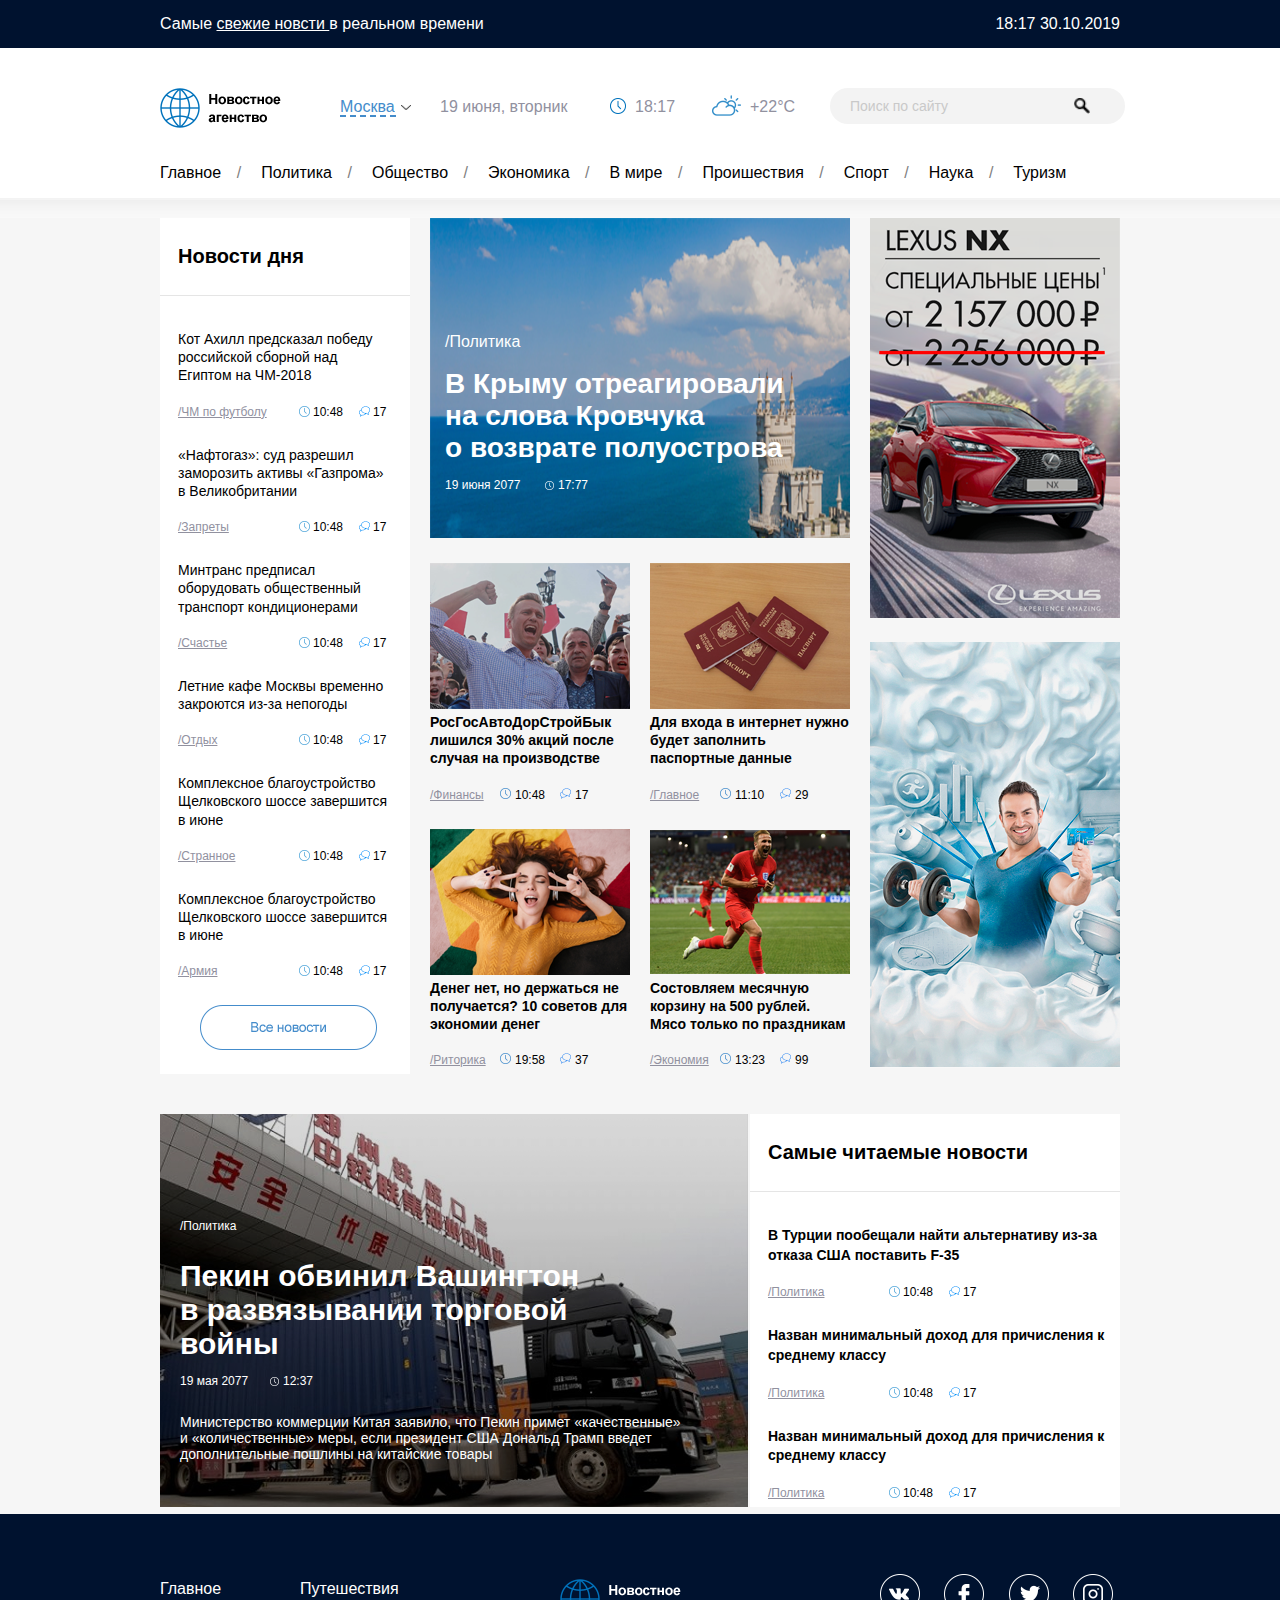
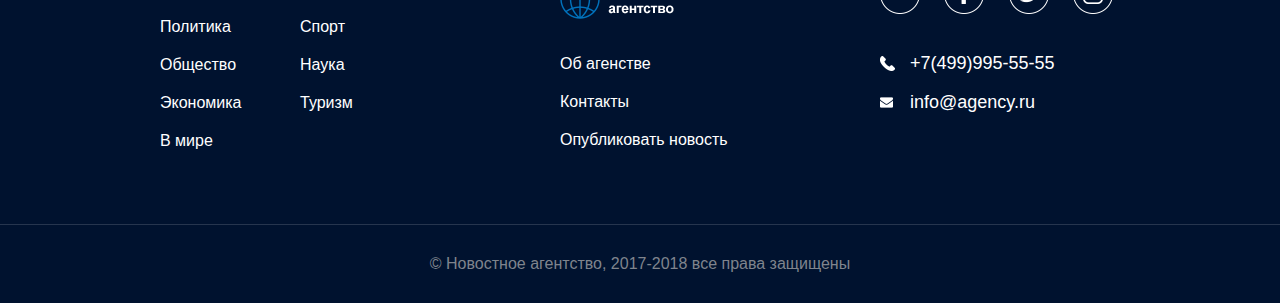
<file: index.html>
<!DOCTYPE html>
<html lang="ru">
<head>
	<meta charset="utf-8">
	<title>Новостная страница</title>
	<link rel="stylesheet" type="text/css" href="style.css">
</head>
<body>
<div id="black-bar">
	<div class="fixed-container"> Самые <a href="#"> свежие новсти </a> в реальном времени
		<time id="datatime" datetime="2019-10-30T18:17">18:17 30.10.2019</time>
	</div>
</div>
<header id="header">
	<div class="fixed-container">
		<div><img id="logo" src="img/logo.png" alt="Новостное агенство"></div>
		<div id="city">
			<label class="select-wrapper">
				Выбор города
				<select class="custom-select">
					<option value="Msc">Москва</option>
					<option value="Psk">Псков</option>
					<option value="Omsk">Омск</option>
				</select>
			</label>
		</div>
		<time id="top-datetime" datetime="2019-06-12T18:17">
			<span id="top-date">19 июня, вторник</span>
			<span id="top-time">18:17</span>
		</time>
		<span id="weather">+22&degC</span>
		<div id="top-search">
			<form action="#" method="get" id="header-search">
				<input id="search" type="text" name="search">
				<label for="search" id="search-label" >Поиск по сайту</label>
				<button id="search-submit" type="submit" arial-label="Найти"></button>
			</form>
		</div>
	</div>
</header>
<div id="menu-container">
		<nav class="fixed-container">
			<ul class="menu">
				<li class="menu__item"><a href="#">Главное</a></li>
				<li class="menu__item"><a href="#">Политика</a></li>
				<li class="menu__item"><a href="#">Общество</a></li>
				<li class="menu__item"><a href="#">Экономика</a></li>
				<li class="menu__item"><a href="#">В мире</a></li>
				<li class="menu__item"><a href="#">Проишествия</a></li>
				<li class="menu__item"><a href="#">Спорт</a></li>
				<li class="menu__item"><a href="#">Наука</a></li>
				<li class="menu__item"><a href="#">Туризм</a></li>
			</ul>
		</nav>
</div>
<!-- _____________________LEFT______________________________ -->
<main id="central-container">
	<div class="fixed-container">
		<section id="column-left">
			<h2>Новости дня</h2>
			<div class="news-item">
				<div class="news-item-text">Кот Ахилл предсказал победу российской сборной над Египтом на ЧМ-2018</div>
				<div class="news-item-props"> <a href="#">/ЧМ по футболу</a>
					<div class="news-time">10:48</div>
					<div class="news-comment-count">17</div>
				</div>
			</div>
			<div class="news-item">
				<div class="news-item-text">«Нафтогаз»: суд разрешил заморозить активы «Газпрома» в Великобритании</div>
				<div class="news-item-props"> <a href="#">/Запреты</a>
					<div class="news-time">10:48</div>
					<div class="news-comment-count">17</div>
				</div>
			</div>
			<div class="news-item">
				<div class="news-item-text">Минтранс предписал оборудовать общественный транспорт кондиционерами</div>
				<div class="news-item-props"> <a href="#">/Счастье</a>
					<div class="news-time">10:48</div>
					<div class="news-comment-count">17</div>
				</div>
			</div>
			<div class="news-item">
				<div class="news-item-text">Летние кафе Москвы временно закроются из-за непогоды</div>
				<div class="news-item-props"> <a href="#">/Отдых</a>
					<div class="news-time">10:48</div>
					<div class="news-comment-count">17</div>
				</div>
			</div>
			<div class="news-item">
				<div class="news-item-text">Комплексное благоустройство Щелковского шоссе завершится в июне</div>
				<div class="news-item-props"> <a href="#">/Странное</a>
					<div class="news-time">10:48</div>
					<div class="news-comment-count">17</div>
				</div>
			</div>
			<div class="news-item">
				<div class="news-item-text">Комплексное благоустройство Щелковского шоссе завершится в июне</div>
				<div class="news-item-props"> <a href="#">/Армия</a>
					<div class="news-time">10:48</div>
					<div class="news-comment-count">17</div>
				</div>
			</div>
			<div id="all-news">
				<a href="#"><img src="img/all-news.png" alt="кнопка"></a>
			</div>
		</section>
		<!-- ______________________________________________CENTRAL___________________________________________________ -->
		<section id="column-center">
			<div id="bg-img">
				<div id="tag">/Политика</div>
				<div id="heading-text">В Крыму отреагировали<br> на слова Кровчука<br> о возврате полуострова</div>
				<div id="central-data">19 июня 2077</div>
				<div id="central-time">17:77</div>
			</div>
				<div id="left-block-news">
				 	<div class="central-news-item">
						<div id="central-news-item-text-left">РосГосАвтоДорСтройБык лишился 30% акций после случая на производстве</div>
						<div class="central-news-item-props"> <a href="#">/Финансы</a>
						<div class="central-news-time">10:48</div>
						<div class="central-news-comment-count">17</div>
						</div>
					</div>
				</div>
				<div id="right-block-news">
					<div class="central-news-item">
						<div id="central-news-item-text-right">Для входа в интернет нужно будет заполнить паспортные данные</div>
						<div class="central-news-item-props"> <a href="#">/Главное</a>
						<div class="central-news-time">11:10</div>
						<div class="central-news-comment-count">29</div>
						</div>
					</div>
				
				</div>
				<div id="left-block-news-b">
				 	<div class="central-news-item">
						<div id="central-news-item-text-left-b">Денег нет, но держаться не получается? 10 советов для экономии денег</div>
						<div class="central-news-item-props"> <a href="#">/Риторика</a>
						<div class="central-news-time">19:58</div>
						<div class="central-news-comment-count">37</div>
						</div>
					</div>
				</div>
				<div id="right-block-news-b">
					<div class="central-news-item">
						<div id="central-news-item-text-right-b">Состовляем месячную корзину на 500 рублей. Мясо только по праздникам</div>
						<div class="central-news-item-props"> <a href="#">/Экономия</a>
						<div class="central-news-time">13:23</div>
						<div class="central-news-comment-count">99</div>
						</div>
					</div>
				
				</div>
		</section>
		<aside id="column-right">
			<img src="img/banner-1.png" alt="реклама">
			<img src="img/banner-2.png" alt="реклама">
		</aside>
	<!-- _______________________________________UNDER_________________________________________ -->
		<div class="fixed-container">
		<section id="special-news">
			<div id="under-tag">/Политика</div>
			<div id="head-under-text">Пекин обвинил Вашингтон<br> в развязывании торговой<br> войны</div>
			<div id="under-data">19 мая 2077</div>
			<div id="under-time">12:37</div>
			<div id="under-text">Министерство коммерции Китая заявило, что Пекин примет «качественные»<br> и «количественные» меры, если президент США Дональд Трамп введет<br> дополнительные пошлины на китайские товары</div>
			<div id="under-column">
			<h2>Самые читаемые новости</h2>
			<div class="under-item">
				<div class="under-news-item-text">В Турции пообещали найти альтернативу из-за отказа США поставить F-35</div>
				<div class="under-news-item-props"> <a href="#">/Политика</a>
					<div class="under-news-time">10:48</div>
					<div class="under-news-comment-count">17</div>
				</div>
			</div>
			<div class="under-item">
				<div class="under-news-item-text">Назван минимальный доход для причисления к среднему классу‍</div>
				<div class="under-news-item-props"> <a href="#">/Политика</a>
					<div class="under-news-time">10:48</div>
					<div class="under-news-comment-count">17</div>
				</div>
			</div>
			<div class="under-item">
				<div class="under-news-item-text">Назван минимальный доход для причисления к среднему классу‍</div>
				<div class="under-news-item-props"> <a href="#">/Политика</a>
					<div class="under-news-time">10:48</div>
					<div class="under-news-comment-count">17</div>
				</div>
			</div>
			</div>
		</section>
	</div>
</div>
<!-- ______________________footer____________________________________________ -->
<footer id="footer">
	<nav class="fixed-container">
		<div id="footer-menu-a">
			<ul>
				<li><a href="#">Главное</a></li>
				<li><a href="#">Политика</a></li>
				<li><a href="#">Общество</a></li>
				<li><a href="#">Экономика</a></li>
				<li><a href="#">В мире</a></li>
			</ul>
		</div>
		<div id="footer-menu-b">
			<ul>
				<li><a href="#">Путешествия</a></li>
				<li><a href="#">Спорт</a></li>
				<li><a href="#">Наука</a></li>
				<li><a href="#">Туризм</a></li>
			</ul>
		</div>
		<div id="footer-menu-c">
			<ul>
				<li><a href="#">Об агенстве</a></li>
				<li><a href="#">Контакты</a></li>
				<li><a href="#">Опубликовать новость</a></li>
			</ul>
		</div>
		<div id="footer-contact">
			<a href="#"><img src="img/vk.png" alt="вк"></a>
			<a href="#"><img src="img/facebook.png" alt="фс"></a>
			<a href="#"><img src="img/twitter.png" alt="тв"></a>
			<a href="#"><img src="img/instagram.png" alt="инст"></a>
			<p id="call">+7(499)995-55-55</p>
			<p id="email">info@agency.ru</p>
			
		</div>
	</nav>
	<div id="end">© Новостное агентство, 2017-2018 все права защищены</div>
</footer>
</main>
</body>
</html>
</file>
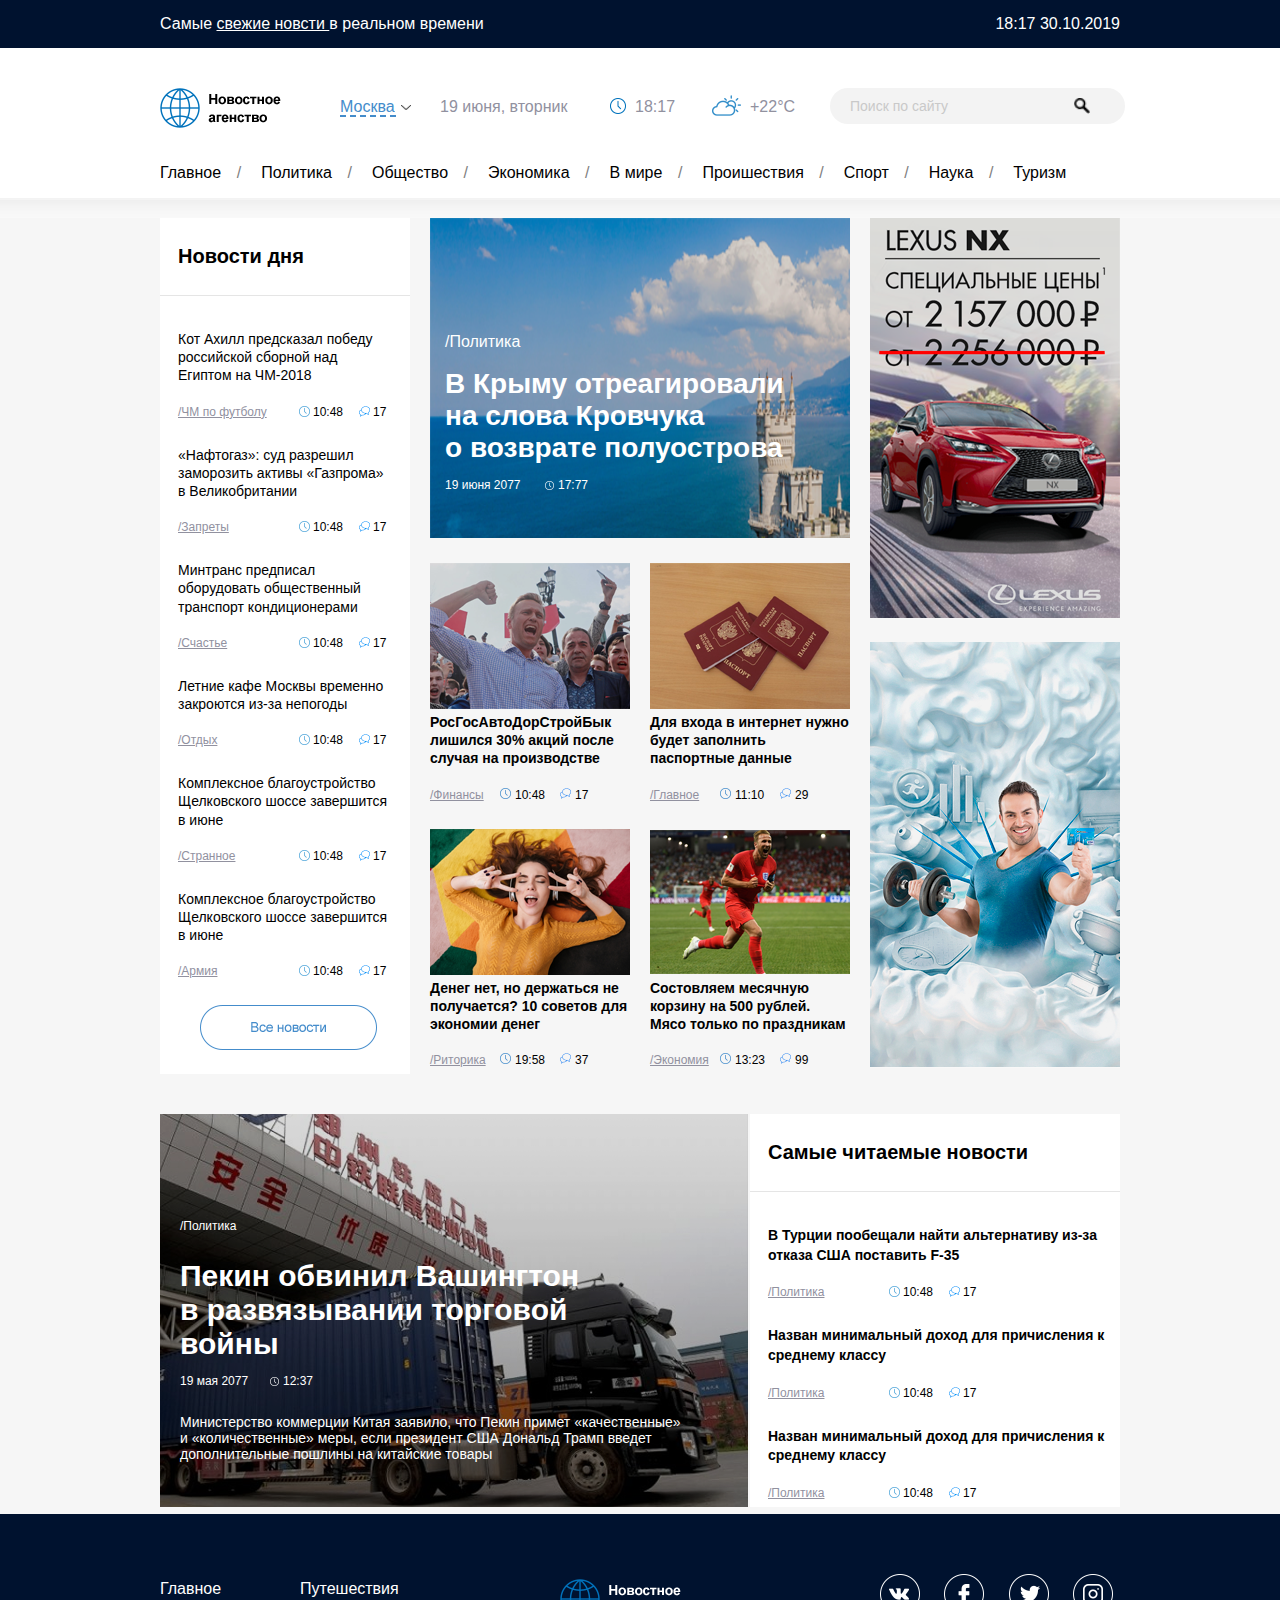
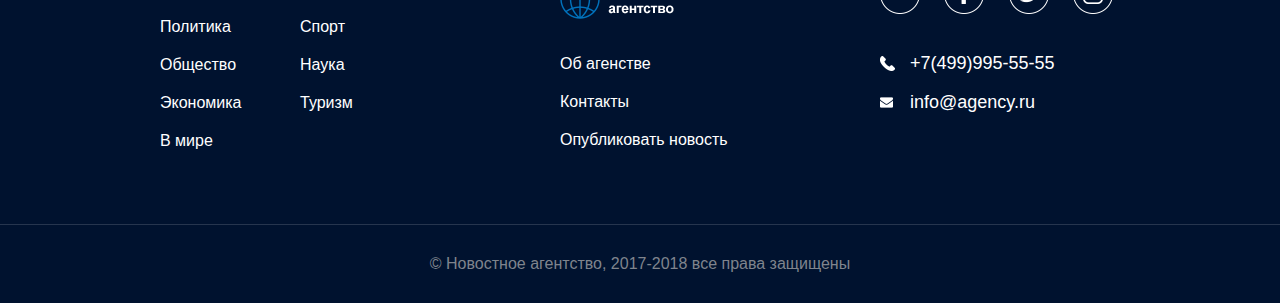
<file: popitka.html>
<!DOCTYPE html>
<html lang="ru">
<head>
	<meta charset="utf-8">
	<title>Новостная страница</title>
	<link rel="stylesheet" type="text/css" href="popitka.css">
</head>
<body>
<div id="black-bar">
	<div class="fixed-container"> Самые <a href="#"> свежие новсти </a> в реальном времени
		<time id="datatime" datetime="2019-10-30T18:17">18:17 30.10.2019</time>
	</div>
</div>
<header id="header">
	<div class="fixed-container">
		<div><img id="logo" src="img/logo.png" alt="Новостное агенство"></div>
		<div id="city">
			<label class="select-wrapper">
				Выбор города
				<select class="custom-select">
					<option value="Msc">Москва</option>
					<option value="Psk">Псков</option>
					<option value="Omsk">Омск</option>
				</select>
			</label>
		</div>
		<time id="top-datetime" datetime="2019-06-12T18:17">
			<span id="top-date">19 июня, вторник</span>
			<span id="top-time">18:17</span>
		</time>
		<span id="weather">+22&degC</span>
		<div id="top-search">
			<form action="#" method="get" id="header-search">
				<input id="search" type="text" name="search">
				<label for="search" id="search-label" >Поиск по сайту</label>
				<button id="search-submit" type="submit" arial-label="Найти"></button>
			</form>
		</div>
	</div>
</header>
<div id="menu-container">
		<nav class="fixed-container">
			<ul class="menu">
				<li class="menu__item"><a href="#">Главное</a></li>
				<li class="menu__item"><a href="#">Политика</a></li>
				<li class="menu__item"><a href="#">Общество</a></li>
				<li class="menu__item"><a href="#">Экономика</a></li>
				<li class="menu__item"><a href="#">В мире</a></li>
				<li class="menu__item"><a href="#">Проишествия</a></li>
				<li class="menu__item"><a href="#">Спорт</a></li>
				<li class="menu__item"><a href="#">Наука</a></li>
				<li class="menu__item"><a href="#">Туризм</a></li>
			</ul>
		</nav>
</div>
<!-- _____________________LEFT______________________________ -->
<main id="central-container">
	<div class="fixed-container">
		<section id="column-left">
			<h2>Новости дня</h2>
			<div class="news-item">
				<div class="news-item-text">Кот Ахилл предсказал победу российской сборной над Египтом на ЧМ-2018</div>
				<div class="news-item-props"> <a href="#">/ЧМ по футболу</a>
					<div class="news-time">10:48</div>
					<div class="news-comment-count">17</div>
				</div>
			</div>
			<div class="news-item">
				<div class="news-item-text">«Нафтогаз»: суд разрешил заморозить активы «Газпрома» в Великобритании</div>
				<div class="news-item-props"> <a href="#">/Запреты</a>
					<div class="news-time">10:48</div>
					<div class="news-comment-count">17</div>
				</div>
			</div>
			<div class="news-item">
				<div class="news-item-text">Минтранс предписал оборудовать общественный транспорт кондиционерами</div>
				<div class="news-item-props"> <a href="#">/Счастье</a>
					<div class="news-time">10:48</div>
					<div class="news-comment-count">17</div>
				</div>
			</div>
			<div class="news-item">
				<div class="news-item-text">Летние кафе Москвы временно закроются из-за непогоды</div>
				<div class="news-item-props"> <a href="#">/Отдых</a>
					<div class="news-time">10:48</div>
					<div class="news-comment-count">17</div>
				</div>
			</div>
			<div class="news-item">
				<div class="news-item-text">Комплексное благоустройство Щелковского шоссе завершится в июне</div>
				<div class="news-item-props"> <a href="#">/Странное</a>
					<div class="news-time">10:48</div>
					<div class="news-comment-count">17</div>
				</div>
			</div>
			<div class="news-item">
				<div class="news-item-text">Комплексное благоустройство Щелковского шоссе завершится в июне</div>
				<div class="news-item-props"> <a href="#">/Армия</a>
					<div class="news-time">10:48</div>
					<div class="news-comment-count">17</div>
				</div>
			</div>
			<div id="all-news">
				<a href="#"><img src="img/all-news.png" alt="кнопка"></a>
			</div>
		</section>
		<!-- ______________________________________________CENTRAL___________________________________________________ -->
		<section id="column-center">
			<div id="bg-img">
				<div id="tag">/Политика</div>
				<div id="heading-text">В Крыму отреагировали<br> на слова Кровчука<br> о возврате полуострова</div>
				<div id="central-data">19 июня 2077</div>
				<div id="central-time">17:77</div>
			</div>
				<div id="left-block-news">
				 	<div class="central-news-item">
						<div id="central-news-item-text-left">РосГосАвтоДорСтройБык лишился 30% акций после случая на производстве</div>
						<div class="central-news-item-props"> <a href="#">/Финансы</a>
						<div class="central-news-time">10:48</div>
						<div class="central-news-comment-count">17</div>
						</div>
					</div>
				</div>
				<div id="right-block-news">
					<div class="central-news-item">
						<div id="central-news-item-text-right">Для входа в интернет нужно будет заполнить паспортные данные</div>
						<div class="central-news-item-props"> <a href="#">/Главное</a>
						<div class="central-news-time">11:10</div>
						<div class="central-news-comment-count">29</div>
						</div>
					</div>
				
				</div>
				<div id="left-block-news-b">
				 	<div class="central-news-item">
						<div id="central-news-item-text-left-b">Денег нет, но держаться не получается? 10 советов для экономии денег</div>
						<div class="central-news-item-props"> <a href="#">/Риторика</a>
						<div class="central-news-time">19:58</div>
						<div class="central-news-comment-count">37</div>
						</div>
					</div>
				</div>
				<div id="right-block-news-b">
					<div class="central-news-item">
						<div id="central-news-item-text-right-b">Состовляем месячную корзину на 500 рублей. Мясо только по праздникам</div>
						<div class="central-news-item-props"> <a href="#">/Экономия</a>
						<div class="central-news-time">13:23</div>
						<div class="central-news-comment-count">99</div>
						</div>
					</div>
				
				</div>
		</section>
		<aside id="column-right">
			<img src="img/banner-1.png" alt="реклама">
			<img src="img/banner-2.png" alt="реклама">
		</aside>
	<!-- _______________________________________UNDER_________________________________________ -->
		<div class="fixed-container">
		<section id="special-news">
			<div id="under-tag">/Политика</div>
			<div id="head-under-text">Пекин обвинил Вашингтон<br> в развязывании торговой<br> войны</div>
			<div id="under-data">19 мая 2077</div>
			<div id="under-time">12:37</div>
			<div id="under-text">Министерство коммерции Китая заявило, что Пекин примет «качественные»<br> и «количественные» меры, если президент США Дональд Трамп введет<br> дополнительные пошлины на китайские товары</div>
			<div id="under-column">
			<h2>Самые читаемые новости</h2>
			<div class="under-item">
				<div class="under-news-item-text">В Турции пообещали найти альтернативу из-за отказа США поставить F-35</div>
				<div class="under-news-item-props"> <a href="#">/Политика</a>
					<div class="under-news-time">10:48</div>
					<div class="under-news-comment-count">17</div>
				</div>
			</div>
			<div class="under-item">
				<div class="under-news-item-text">Назван минимальный доход для причисления к среднему классу‍</div>
				<div class="under-news-item-props"> <a href="#">/Политика</a>
					<div class="under-news-time">10:48</div>
					<div class="under-news-comment-count">17</div>
				</div>
			</div>
			<div class="under-item">
				<div class="under-news-item-text">Назван минимальный доход для причисления к среднему классу‍</div>
				<div class="under-news-item-props"> <a href="#">/Политика</a>
					<div class="under-news-time">10:48</div>
					<div class="under-news-comment-count">17</div>
				</div>
			</div>
			</div>
		</section>
	</div>
</div>
<!-- ______________________footer____________________________________________ -->
<footer id="footer">
	<nav class="fixed-container">
		<div id="footer-menu-a">
			<ul>
				<li><a href="#">Главное</a></li>
				<li><a href="#">Политика</a></li>
				<li><a href="#">Общество</a></li>
				<li><a href="#">Экономика</a></li>
				<li><a href="#">В мире</a></li>
			</ul>
		</div>
		<div id="footer-menu-b">
			<ul>
				<li><a href="#">Путешествия</a></li>
				<li><a href="#">Спорт</a></li>
				<li><a href="#">Наука</a></li>
				<li><a href="#">Туризм</a></li>
			</ul>
		</div>
		<div id="footer-menu-c">
			<ul>
				<li><a href="#">Об агенстве</a></li>
				<li><a href="#">Контакты</a></li>
				<li><a href="#">Опубликовать новость</a></li>
			</ul>
		</div>
		<div id="footer-contact">
			<a href="#"><img src="img/vk.png" alt="вк"></a>
			<a href="#"><img src="img/facebook.png" alt="фс"></a>
			<a href="#"><img src="img/twitter.png" alt="тв"></a>
			<a href="#"><img src="img/instagram.png" alt="инст"></a>
			<p id="call">+7(499)995-55-55</p>
			<p id="email">info@agency.ru</p>
			
		</div>
	</nav>
	<div id="end">© Новостное агентство, 2017-2018 все права защищены</div>
</footer>
</main>
</body>
</html>
</file>
<file: style.css>
html, body {
	margin: 0;
	padding: 0;
	min-width: 1000px;
	font-family: Arial;
	color: #000;
}
h2 {
	font-size: 20px;
	padding: 27px 0 27px 18px;
	margin: 0 0 34px;
	border-bottom: 1px solid #e5e5e5;
}
#black-bar {
	background-color: #00122f;
	padding: 15px 0;
	color: #fff;
}
#black-bar a {
	color: white;
}
.fixed-container {
	width: 960px;
	position: relative;
	margin: 0 auto;
}
#datatime {
	float: right;
}
#header {
	height: 100px;
	position: relative;
}
#logo {
	position: absolute;
	top: 40px;
}
#city {
	position: absolute;
	left: 180px;
	top: 50px;
}
.select-wrapper {
	display: inline-block;
	position: relative;
	font-size: 0;
}
.select-wrapper::after {
	content: '';
	position: absolute;
	bottom: 0;
	left: 0;
	right: 15px;
	height: 1px;
	border-bottom: 2px dashed #448ccb;
}
.custom-select {
	border: 0;
	padding-bottom: 2px;
	outline: none;
	-webkit-appearance: none;
	-moz-appearance: none;
	appearance: none;
	font-size: 16px;
	padding-right: 16px;
	background: url(img/down-arrow.png) 100% center no-repeat;
	background-size: 10px 5px;
	color: #448ccb;
}
#top-date{
	position: absolute;
	top: 50px;
	left: 280px;
	color: #91919f;
}
#top-time{
	position: absolute;
	padding-left: 25px;
	top: 50px;
	left: 450px;
	color: #91919f;
	background: url(img/top-clock.png) top left no-repeat;
	background-size: auto;
}
#weather{
	position: absolute;
	padding: 5px 0 0 40px;
	left: 550px;
	top: 45px;
	background: url(img/pogoda.png) top left no-repeat;
	background-size: auto;
	text-align: right;
	color: #91919f;
}
#top-search{
	position: absolute;
	left: 670px;
	top: 40px;
}
#header-search{
	position: relative;
	width: 260px;
	font-size: 14px;
}
#search{
	width: 100%;
	padding: 10px 15px 10px 20px;
	border: 0;
	font: inherit;
	background-color: #f3f3f3;
	border-radius: 20px;
}
#search:focus{
	outline: none;
}
#search-label{
	position: absolute;
	top: 10px;
	left: 20px;
	color: #c9c9c9;
}
#search:focus + #search-label{
	display: none;
}
#search-submit{
	border: 0;
	padding: 0;
	height: 16px;
	width: 16px;
	background: transparent;
	background: url(img/search.png) center no-repeat;
	position: absolute;
	top: 10px;
	right: 0;
	background-size: contain;
	cursor: pointer;
	outline: none;
}
.menu {
	list-style: none;
	padding: 0;
	display: flex;
}

.menu__item {
	position: relative;
	padding-right: 20px;
	margin-right: 20px;
}
.menu__item:not(:last-child)::after {
	content: '/';
	position: absolute;
	right: 0;
	color: gray;
}
.menu a {
	text-decoration: none;
	color: black;
}
#central-container{
	padding-top: 20px;
	background-color:#f6f6f6;
	background-image: url(img/central-bg-top.png);
	background-repeat: repeat-x;
}
#central-container .fixed-container{
	overflow-y: hidden;
}
#column-left{
	background-color: #ffffff;
	width: 250px;
	float: left;
}
	.news-item{
		padding-left: 18px;
		margin-bottom: 27px;
		font-size: 14px;

	}
	.news-item-text{
		margin-bottom: 20px;
		padding-right: 20px;
		line-height: 130%;
	}
	.news-item-props a{
		color: #91919f;
		}
	.news-item-props{
		font-size: 12px;
		position: relative;
	}
	.news-time{
		position: absolute;
		top: 0;
		left: 120px;
		padding-left: 15px;
		background-image: url(img/icon-time.png);
		background-repeat: no-repeat;
	}
	.news-comment-count{
		position: absolute;
		top: 0;
		left: 180px;
		padding-left: 15px;
		background-image: url(img/icon-comments.png);
		background-repeat: no-repeat;
	}
	#all-news{
		padding: 0 40px 20px 40px;
	}
#column-center{
	width: 420px;
	float: left;
	margin-left: 20px;
	background-color: #f6f6f6;
}
	#bg-img{
		height: 320px;
		color: white;
		background-image: url(img/bg-img.png);
		background-size: 460px 400px;
		position: relative;
	}
	#tag{
		position: absolute;
		top: 115px;
		left: 15px;
	}
	#heading-text{
		font-size: 28px;
		font-weight: bold;
		position: absolute;
		left: 15px;
		top: 150px;
	}
	#central-data{
		position: absolute;
		font-size: 12px;
		top: 260px;
		left: 15px;
	}
	#central-time{
		position: absolute;
		font-size: 12px;
		top: 260px;
		left: 115px;
		padding-left: 13px;
		background: url(img/clock-bg.png) left center no-repeat;
	}
	#left-block-news{
		width: 200px;
		margin-top:25px;
		float: left;
	}
	.central-news-item{
		margin-bottom: 27px;
		font-size: 14px;

	}
	#central-news-item-text-left{
		margin-bottom:20px;
		padding-top: 150px;
		background-image: url(img/naval.png);
		background-repeat: no-repeat;
		background-position: top;
		font-weight: bold;
		line-height: 130%;
	}
	.central-news-item-props a{
		color: #91919f
		}
	.central-news-item-props{
		font-size: 12px;
		position: relative;
	}
	.central-news-time{
		position: absolute;
		top: 0;
		left: 70px;
		background-image: url(img/clock-center.png);
		background-repeat: no-repeat;
		padding-left: 15px;
	}
	.central-news-comment-count{
		position: absolute;
		top: 0;
		left: 130px;
		background-image: url(img/chat-center.png);
		background-repeat: no-repeat;
		padding-left: 15px;
	}
	#central-news-item-text-right{
		margin-bottom:20px;
		padding-top: 150px;
		background-image: url(img/passport.png);
		background-repeat: no-repeat;
		background-position: top;
		font-weight: bold;
		line-height: 130%;
	}
	#right-block-news{
		width: 200px;
		margin-top: 25px;
		float: left;
		margin-left: 20px;
	}
	#left-block-news-b{
		width: 200px;
		float: left;
	}
	#right-block-news-b{
		width: 200px;
		float: left;
		margin-left: 20px;
	}
	#central-news-item-text-left-b{
		margin-bottom:20px;
		padding-top: 150px;
		background-image: url(img/girl.png);
		background-repeat: no-repeat;
		background-position: top;
		font-weight: bold;
		line-height: 130%;
	}
	#central-news-item-text-right-b{
		margin-bottom:20px;
		padding-top: 150px;
		background-image: url(img/foot.png);
		background-repeat: no-repeat;
		background-position: top;
		font-weight: bold;
		line-height: 130%;
	}
#column-right{
	width: 250px;
	float: right;
}
#column-right img{
	margin-bottom: 20px;
}
#special-news {
	margin: 20px 0 0 0; 
	position: relative;
	background-image: url(img/pekin.png);
	background-repeat: no-repeat;
	overflow-y: hidden;
	height: 400px;
	color: #ffffff;
}
#under-tag{
	position: absolute;
	top: 105px;
	font-size: 12px;
	padding-left: 20px;
}
#head-under-text{
	position: absolute;
	top: 145px;
	font-size: 30px;
	font-weight: bold;
	padding-left: 20px;
}
#under-data{
	position: absolute;
	top: 260px;
	font-size: 12px;
	padding-left: 20px;
}
#under-time{
	position: absolute;
	top: 260px;
	font-size: 12px;
	left: 110px;
	padding-left: 13px;
	background: url("img/clock-bg.png") left center no-repeat;
}
#under-text{
	position: absolute;
	top: 300px;
	font-size: 14px;
	padding-left: 20px;
}
#under-column{
	position: absolute;
	float: right;
	width: 370px;
	height: 393px;
	color: black;
	left: 590px;
	background-color: white;
}
.under-item{
	padding-left: 18px;
	margin-bottom: 27px;
	font-size: 14px;
	}
.under-news-item-text{
	margin-bottom: 20px;
	font-weight: bold;
	line-height: 140%;
}
.under-news-item-props a{
	color: #91919f;
}
.under-news-item-props{
	font-size: 12px;
	position: relative;
}
.under-news-time{
	position: absolute;
	top: 0;
	left: 120px;
	padding-left: 15px;
	background-image: url(img/icon-time.png);
	background-repeat: no-repeat;
}
.under-news-comment-count{
	position: absolute;
	top: 0;
	left: 180px;
	padding-left: 15px;
	background-image: url(img/icon-comments.png);
	background-repeat: no-repeat;
}

#footer{
	background-color: #00122f;
}
#footer .fixed-container{
	color: white;
	height: 310px;
	position: relative;
}
#footer a {
	color: white;
	text-decoration: none;
}
#footer ul {
	list-style-type: none;
	margin-left: 0;
	padding-left: 0;
}
#footer li {
	padding-bottom: 20px;
}
#footer-menu-a{
	position: absolute;
	top: 50px;
}
#footer-menu-b{
	position: absolute;
	top: 50px;
	left: 140px;
}
#footer-menu-c{
	position: absolute;
	padding-top: 60px;
	top: 65px;
	left: 400px;
	background-image: url(img/footer-logo.png);
	background-repeat: no-repeat;
	background-position: left top;
}
#footer-contact{
	position: absolute;
	top: 60px;
	left: 700px;
}
#footer-contact img {
	margin-left: 20px;
}
#call{
	font-size: 18px;
	margin: 35px 0 0 20px;
	padding-left: 30px;
	background-image: url(img/call.png);
	background-repeat: no-repeat;
	background-position: left;
}
#email{
	font-size: 18px;
	margin-left: 20px;
	padding-left: 30px;
	background-image: url(img/mail.png);
	background-repeat: no-repeat;
	background-position: left;

}
#end {
	color:#7f848d;
	border-top: 1px solid #26354e;
	text-align: center;
	padding: 30px 0;
}
</file>
<file: popitka.css>
html, body {
	margin: 0;
	padding: 0;
	min-width: 1000px;
	font-family: Arial;
	color: #000;
}
h2 {
	font-size: 20px;
	padding: 27px 0 27px 18px;
	margin: 0 0 34px;
	border-bottom: 1px solid #e5e5e5;
}
#black-bar {
	background-color: #00122f;
	padding: 15px 0;
	color: #fff;
}
#black-bar a {
	color: white;
}
.fixed-container {
	width: 960px;
	position: relative;
	margin: 0 auto;
}
#datatime {
	float: right;
}
#header {
	height: 100px;
	position: relative;
}
#logo {
	position: absolute;
	top: 40px;
}
#city {
	position: absolute;
	left: 180px;
	top: 50px;
}
.select-wrapper {
	display: inline-block;
	position: relative;
	font-size: 0;
}
.select-wrapper::after {
	content: '';
	position: absolute;
	bottom: 0;
	left: 0;
	right: 15px;
	height: 1px;
	border-bottom: 2px dashed #448ccb;
}
.custom-select {
	border: 0;
	padding-bottom: 2px;
	outline: none;
	-webkit-appearance: none;
	-moz-appearance: none;
	appearance: none;
	font-size: 16px;
	padding-right: 16px;
	background: url(img/down-arrow.png) 100% center no-repeat;
	background-size: 10px 5px;
	color: #448ccb;
}
#top-date{
	position: absolute;
	top: 50px;
	left: 280px;
	color: #91919f;
}
#top-time{
	position: absolute;
	padding-left: 25px;
	top: 50px;
	left: 450px;
	color: #91919f;
	background: url(img/top-clock.png) top left no-repeat;
	background-size: auto;
}
#weather{
	position: absolute;
	padding: 5px 0 0 40px;
	left: 550px;
	top: 45px;
	background: url(img/pogoda.png) top left no-repeat;
	background-size: auto;
	text-align: right;
	color: #91919f;
}
#top-search{
	position: absolute;
	left: 670px;
	top: 40px;
}
#header-search{
	position: relative;
	width: 260px;
	font-size: 14px;
}
#search{
	width: 100%;
	padding: 10px 15px 10px 20px;
	border: 0;
	font: inherit;
	background-color: #f3f3f3;
	border-radius: 20px;
}
#search:focus{
	outline: none;
}
#search-label{
	position: absolute;
	top: 10px;
	left: 20px;
	color: #c9c9c9;
}
#search:focus + #search-label{
	display: none;
}
#search-submit{
	border: 0;
	padding: 0;
	height: 16px;
	width: 16px;
	background: transparent;
	background: url(img/search.png) center no-repeat;
	position: absolute;
	top: 10px;
	right: 0;
	background-size: contain;
	cursor: pointer;
	outline: none;
}
.menu {
	list-style: none;
	padding: 0;
	display: flex;
}

.menu__item {
	position: relative;
	padding-right: 20px;
	margin-right: 20px;
}
.menu__item:not(:last-child)::after {
	content: '/';
	position: absolute;
	right: 0;
	color: gray;
}
.menu a {
	text-decoration: none;
	color: black;
}
#central-container{
	padding-top: 20px;
	background-color:#f6f6f6;
	background-image: url(img/central-bg-top.png);
	background-repeat: repeat-x;
}
#central-container .fixed-container{
	overflow-y: hidden;
}
#column-left{
	background-color: #ffffff;
	width: 250px;
	float: left;
}
	.news-item{
		padding-left: 18px;
		margin-bottom: 27px;
		font-size: 14px;

	}
	.news-item-text{
		margin-bottom: 20px;
		padding-right: 20px;
		line-height: 130%;
	}
	.news-item-props a{
		color: #91919f;
		}
	.news-item-props{
		font-size: 12px;
		position: relative;
	}
	.news-time{
		position: absolute;
		top: 0;
		left: 120px;
		padding-left: 15px;
		background-image: url(img/icon-time.png);
		background-repeat: no-repeat;
	}
	.news-comment-count{
		position: absolute;
		top: 0;
		left: 180px;
		padding-left: 15px;
		background-image: url(img/icon-comments.png);
		background-repeat: no-repeat;
	}
	#all-news{
		padding: 0 40px 20px 40px;
	}
#column-center{
	width: 420px;
	float: left;
	margin-left: 20px;
	background-color: #f6f6f6;
}
	#bg-img{
		height: 320px;
		color: white;
		background-image: url(img/bg-img.png);
		background-size: 460px 400px;
		position: relative;
	}
	#tag{
		position: absolute;
		top: 115px;
		left: 15px;
	}
	#heading-text{
		font-size: 28px;
		font-weight: bold;
		position: absolute;
		left: 15px;
		top: 150px;
	}
	#central-data{
		position: absolute;
		font-size: 12px;
		top: 260px;
		left: 15px;
	}
	#central-time{
		position: absolute;
		font-size: 12px;
		top: 260px;
		left: 115px;
		padding-left: 13px;
		background: url(img/clock-bg.png) left center no-repeat;
	}
	#left-block-news{
		width: 200px;
		margin-top:25px;
		float: left;
	}
	.central-news-item{
		margin-bottom: 27px;
		font-size: 14px;

	}
	#central-news-item-text-left{
		margin-bottom:20px;
		padding-top: 150px;
		background-image: url(img/naval.png);
		background-repeat: no-repeat;
		background-position: top;
		font-weight: bold;
		line-height: 130%;
	}
	.central-news-item-props a{
		color: #91919f
		}
	.central-news-item-props{
		font-size: 12px;
		position: relative;
	}
	.central-news-time{
		position: absolute;
		top: 0;
		left: 70px;
		background-image: url(img/clock-center.png);
		background-repeat: no-repeat;
		padding-left: 15px;
	}
	.central-news-comment-count{
		position: absolute;
		top: 0;
		left: 130px;
		background-image: url(img/chat-center.png);
		background-repeat: no-repeat;
		padding-left: 15px;
	}
	#central-news-item-text-right{
		margin-bottom:20px;
		padding-top: 150px;
		background-image: url(img/passport.png);
		background-repeat: no-repeat;
		background-position: top;
		font-weight: bold;
		line-height: 130%;
	}
	#right-block-news{
		width: 200px;
		margin-top: 25px;
		float: left;
		margin-left: 20px;
	}
	#left-block-news-b{
		width: 200px;
		float: left;
	}
	#right-block-news-b{
		width: 200px;
		float: left;
		margin-left: 20px;
	}
	#central-news-item-text-left-b{
		margin-bottom:20px;
		padding-top: 150px;
		background-image: url(img/girl.png);
		background-repeat: no-repeat;
		background-position: top;
		font-weight: bold;
		line-height: 130%;
	}
	#central-news-item-text-right-b{
		margin-bottom:20px;
		padding-top: 150px;
		background-image: url(img/foot.png);
		background-repeat: no-repeat;
		background-position: top;
		font-weight: bold;
		line-height: 130%;
	}
#column-right{
	width: 250px;
	float: right;
}
#column-right img{
	margin-bottom: 20px;
}
#special-news {
	margin: 20px 0 0 0; 
	position: relative;
	background-image: url(img/pekin.png);
	background-repeat: no-repeat;
	overflow-y: hidden;
	height: 400px;
	color: #ffffff;
}
#under-tag{
	position: absolute;
	top: 105px;
	font-size: 12px;
	padding-left: 20px;
}
#head-under-text{
	position: absolute;
	top: 145px;
	font-size: 30px;
	font-weight: bold;
	padding-left: 20px;
}
#under-data{
	position: absolute;
	top: 260px;
	font-size: 12px;
	padding-left: 20px;
}
#under-time{
	position: absolute;
	top: 260px;
	font-size: 12px;
	left: 110px;
	padding-left: 13px;
	background: url("img/clock-bg.png") left center no-repeat;
}
#under-text{
	position: absolute;
	top: 300px;
	font-size: 14px;
	padding-left: 20px;
}
#under-column{
	position: absolute;
	float: right;
	width: 370px;
	height: 393px;
	color: black;
	left: 590px;
	background-color: white;
}
.under-item{
	padding-left: 18px;
	margin-bottom: 27px;
	font-size: 14px;
	}
.under-news-item-text{
	margin-bottom: 20px;
	font-weight: bold;
	line-height: 140%;
}
.under-news-item-props a{
	color: #91919f;
}
.under-news-item-props{
	font-size: 12px;
	position: relative;
}
.under-news-time{
	position: absolute;
	top: 0;
	left: 120px;
	padding-left: 15px;
	background-image: url(img/icon-time.png);
	background-repeat: no-repeat;
}
.under-news-comment-count{
	position: absolute;
	top: 0;
	left: 180px;
	padding-left: 15px;
	background-image: url(img/icon-comments.png);
	background-repeat: no-repeat;
}

#footer{
	background-color: #00122f;
}
#footer .fixed-container{
	color: white;
	height: 310px;
	position: relative;
}
#footer a {
	color: white;
	text-decoration: none;
}
#footer ul {
	list-style-type: none;
	margin-left: 0;
	padding-left: 0;
}
#footer li {
	padding-bottom: 20px;
}
#footer-menu-a{
	position: absolute;
	top: 50px;
}
#footer-menu-b{
	position: absolute;
	top: 50px;
	left: 140px;
}
#footer-menu-c{
	position: absolute;
	padding-top: 60px;
	top: 65px;
	left: 400px;
	background-image: url(img/footer-logo.png);
	background-repeat: no-repeat;
	background-position: left top;
}
#footer-contact{
	position: absolute;
	top: 60px;
	left: 700px;
}
#footer-contact img {
	margin-left: 20px;
}
#call{
	font-size: 18px;
	margin: 35px 0 0 20px;
	padding-left: 30px;
	background-image: url(img/call.png);
	background-repeat: no-repeat;
	background-position: left;
}
#email{
	font-size: 18px;
	margin-left: 20px;
	padding-left: 30px;
	background-image: url(img/mail.png);
	background-repeat: no-repeat;
	background-position: left;

}
#end {
	color:#7f848d;
	border-top: 1px solid #26354e;
	text-align: center;
	padding: 30px 0;
}
</file>
